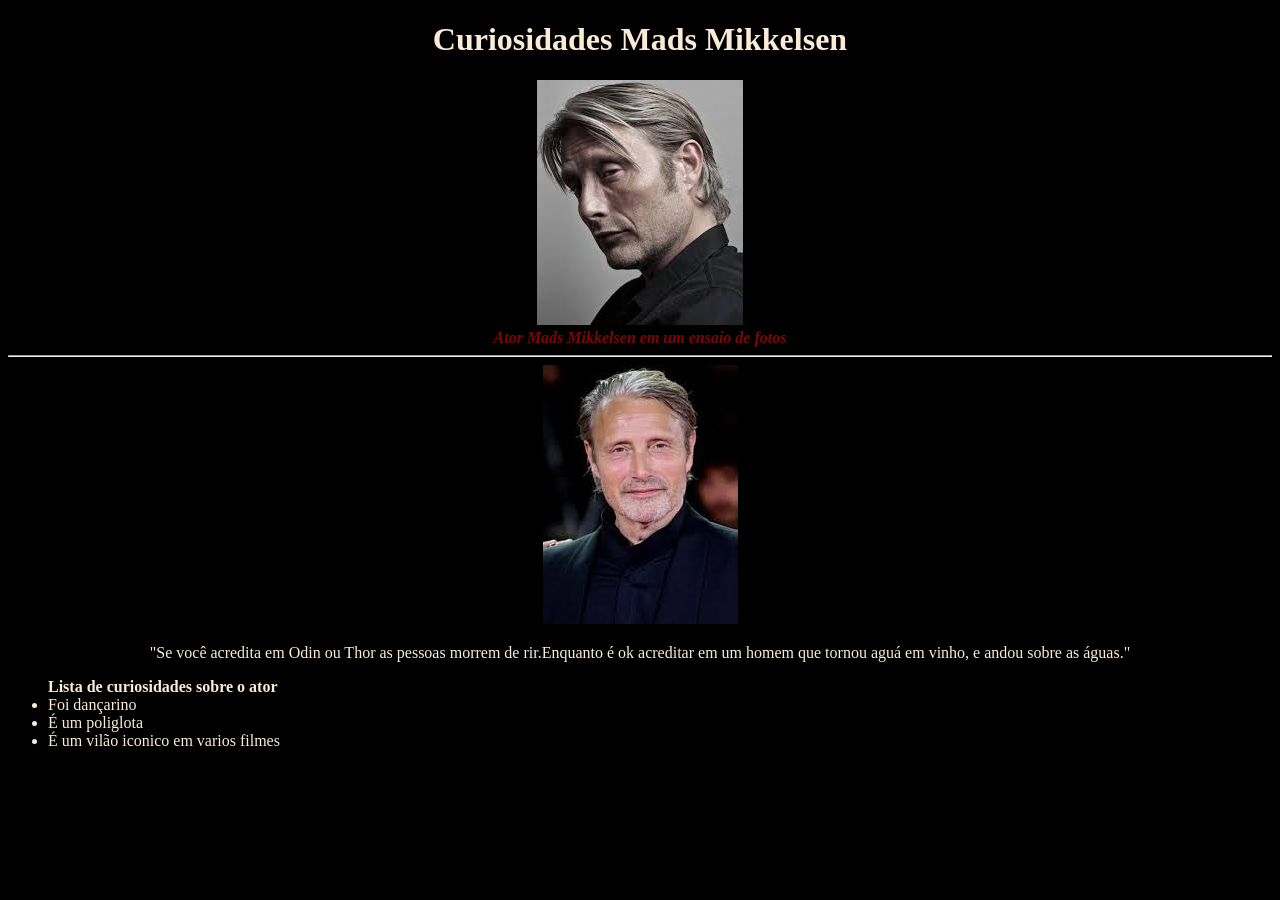
<file: ex01img/index.html>
<!DOCTYPE html>
<html lang="en">
<head>
    <meta charset="UTF-8">
    <meta name="viewport" content="width=device-width, initial-scale=1.0">
    <title>aula_fernando</title>
    <link rel="stylesheet" href="./css/index.css">
</head>
<body>
    
    <header class="titulo">
        <h1>Curiosidades Mads Mikkelsen</h1>
    </header>
    
    
    
    

    <div class="imagem">
    <img src="./img/mads02.jpeg" alt="mads2">
    </div>
    
    <div class="exp">
        <b>Ator Mads Mikkelsen em um ensaio de fotos</b>
    </div>



    <hr>
    

    <div class="img">    
        <img src="./img/mads1.jpg" alt="mads1">
    </div>
     
    
    <div class="sitacao">    
        <blockquote>"Se você acredita em Odin ou Thor as pessoas morrem de rir.Enquanto é ok acreditar em um homem que tornou aguá em vinho, e andou sobre as águas."</blockquote>
    </div>


    <div class="lista">
        <ul> <strong>Lista de curiosidades sobre o ator</strong>
            <li>Foi dançarino</li>
            <li>É um poliglota </li>
            <li>É um vilão iconico em varios filmes</li>

        </ul>
    </div>


</body>
</html>
</file>
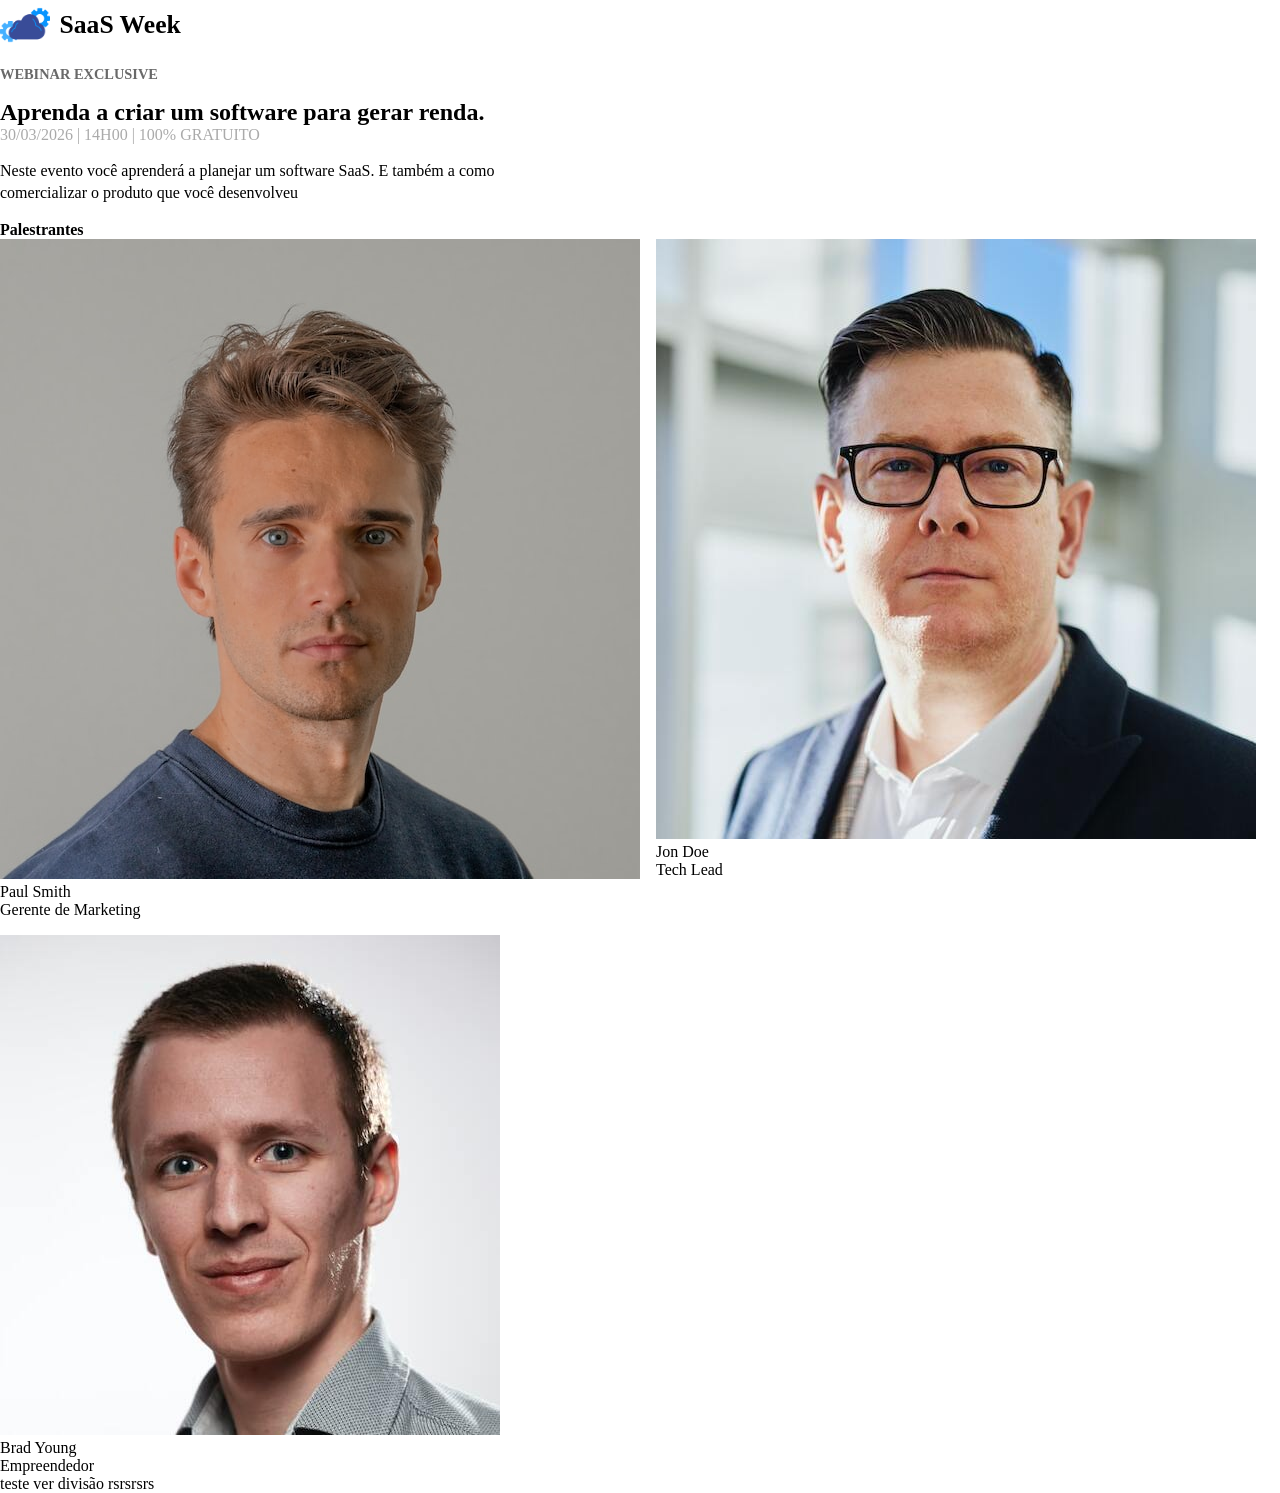
<file: aula-fernando-main/landpage/index.html>
<!DOCTYPE html>
<html lang="en">

<head>
    <meta charset="UTF-8">
    <meta name="viewport" content="width=device-width, initial-scale=1.0">
    <title>Webinar de TI</title>
    <link rel="stylesheet" href="./css/style.css">
</head>

<body>
    <div id="about-container">
        <div id="brand">
            <img src="./img/saasweeklogo.png" alt="imagem não encontrada">
            <h1>SaaS Week</h1>
        </div>
        <p id="exclusive"> WEBINAR EXCLUSIVE</p>
        <h2>Aprenda a criar um software para gerar renda.</h2>
        <p id="date">30/03/2026 | 14h00 | 100% gratuito</p>
        <p id="description">Neste evento você aprenderá a planejar um software SaaS. E também a como comercializar o
            produto que você desenvolveu</p>

        <h4>Palestrantes</h4>
        <div id="users-container">
            <div class="user-card">
                <img src="./img/user_1.jpg" alt="Imagem do palestrante não encontrada.">
                <p class="user-name"> Paul Smith </p>
                <p class="user-role"> Gerente de Marketing</p>
            </div>
            <div class="user-card">
                <img src="./img/user_2.jpg" alt="Imagem do palestrante não encontrada.">
                <p class="user-name"> Jon Doe </p>
                <p class="user-role"> Tech Lead </p>
            </div>
            <div class="user-card">
                <img src="./img/user_3.jpg" alt="Imagem do palestrante não encontrada.">
                <p class="user-name"> Brad Young </p>
                <p class="user-role"> Empreendedor </p>
            </div>



        </div>






    </div>


    <!--**********************FORM CONTAINER**********************-->

    <div id="form-container"> teste ver divisão rsrsrsrs</div>



</body>

</html>
</file>
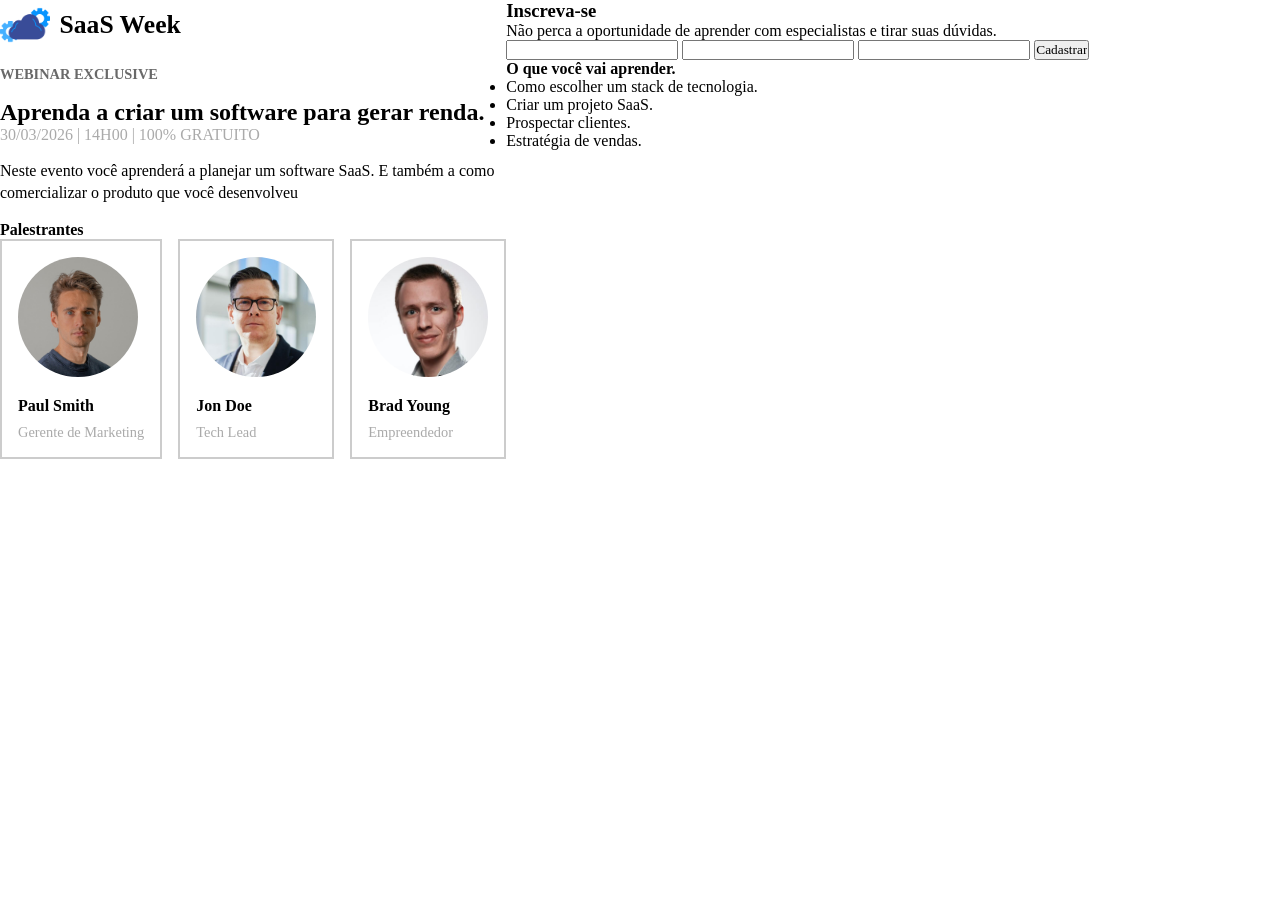
<file: landpage/aula_legal_do_fernando.html>
<!DOCTYPE html>
<html lang="en">

<head>
    <meta charset="UTF-8">
    <meta name="viewport" content="width=device-width, initial-scale=1.0">
    <title>Webinar de TI</title>
    <link rel="stylesheet" href="./css/style.css">
</head>

<body>
    <div id="about-container">
        <div id="brand">
            <img src="./img/saasweeklogo.png" alt="imagem não encontrada">
            <h1>SaaS Week</h1>
        </div>
        <p id="exclusive"> WEBINAR EXCLUSIVE</p>
        <h2>Aprenda a criar um software para gerar renda.</h2>
        <p id="date">30/03/2026 | 14h00 | 100% gratuito</p>
        <p id="description">Neste evento você aprenderá a planejar um software SaaS. E também a como comercializar o
            produto que você desenvolveu</p>

        <h4>Palestrantes</h4>
        <div id="users-container">
            <div class="user-card">
                <img src="./img/user_1.jpg" alt="Imagem do palestrante não encontrada.">
                <p class="user-name"> Paul Smith </p>
                <p class="user-role"> Gerente de Marketing</p>
            </div>
            <div class="user-card">
                <img src="./img/user_2.jpg" alt="Imagem do palestrante não encontrada.">
                <p class="user-name"> Jon Doe </p>
                <p class="user-role"> Tech Lead </p>
            </div>
            <div class="user-card">
                <img src="./img/user_3.jpg" alt="Imagem do palestrante não encontrada.">
                <p class="user-name"> Brad Young </p>
                <p class="user-role"> Empreendedor </p>
            </div>



        </div>






    </div>


    <!--**********************FORM CONTAINER**********************-->

    <div id="form-container">

        <div id="form-inner">
            <h3>Inscreva-se</h3>
            <p>Não perca a oportunidade de aprender com especialistas e tirar suas dúvidas.</p>
            <form id="register-form">

                <div id="name-container">
                    <input type="text" id="name">
                    <input type="text" id="lastname">
                    <input type="email" id="email">
                    <input type="submit" value="Cadastrar">
                </div>

                <div id="benefits">
                    <h4>O que você vai aprender.</h4>
                    <ul>

                        <li>Como escolher um stack de tecnologia.</li>
                        <li>Criar um projeto SaaS.</li>
                        <li>Prospectar clientes.</li>
                        <li>Estratégia de vendas.</li>

                    </ul>


                </div>



            </form>

        </div>

    </div>



</body>

</html>
</file>
<file: ex01img/css/index.css>
body {
    background-color: black ;
    color: antiquewhite;
}

.titulo {
    text-align: center;
}

.exp {
    text-align: center;
    color: rgb(128, 4, 4);
    font-style: italic;
}

.imagem {
    text-align: center;
}

.img {
    text-align: center;
}

.sitacao {
    text-align: center;
    
}
</file>
<file: aula-fernando-main/landpage/css/style.css>
* {
    font-family: 'Times New Roman', Times, serif;
    margin: 0;
    padding: 0;
    box-sizing: border-box;
}

body {
    display: flex;
    flex-wrap: wrap;
}

#aboutcontainer {
    flex: 1.4;
    padding: 2rem 4rem;
}

#aboutcontainer h2 {
    font-size: 2.4rem;
    max-width: 500px;
    margin-bottom: 1rem;
}

#aboutcontainer h4 {
    font-size: 1.4rem;
    margin-bottom: 1rem;
}


#formcontainer {
    flex: 1;
}

#brand {
    display: flex;
    align-items: center;
    font-size: 0.8rem;
    margin-bottom: 1rem;
}

#brand img {
    height: 50px;
    margin-right: 0.6rem;
}

#exclusive {
    text-transform: uppercase;
    color: dimgray;
    margin-bottom: 1rem;
    font-size: 0.9rem;
    font-weight: bold;
}

#date {
    text-transform: uppercase;
    color: #aaa;
    margin-bottom: 1rem;
}

#description {
    max-width: 500px;
    margin-bottom: 1rem;
    line-height: 1.4rem;
}

#users-container {
    display: flex;
    flex-wrap: wrap;
    gap: 1rem;
}

#user-card {
    border: 2px solid #ccc;
    padding: 1rem;
    max-width: 180px;
    align-items: center;
}

#user-card img {
    max-width: 120px;
    border-radius: 50%;
    margin-bottom: 1rem;
}

#user-name {
    font-weight: bold;
    margin-bottom: 0.6rem;
}

#user-role {
    color: #aaa;
    font-size: 0.9rem;
}
</file>
<file: landpage/css/style.css>
* {
    font-family: 'Times New Roman', Times, serif;
    margin: 0;
    padding: 0;
    box-sizing: border-box;
}

body {
    display: flex;
    flex-wrap: wrap;
}

#aboutcontainer {
    flex: 1.4;
    padding: 2rem 4rem;
}

#aboutcontainer h2 {
    font-size: 2.4rem;
    max-width: 500px;
    margin-bottom: 1rem;
}

#aboutcontainer h4 {
    font-size: 1.4rem;
    margin-bottom: 1rem;
}


#formcontainer {
    flex: 1;
}

#brand {
    display: flex;
    align-items: center;
    font-size: 0.8rem;
    margin-bottom: 1rem;
}

#brand img {
    height: 50px;
    margin-right: 0.6rem;
}

#exclusive {
    text-transform: uppercase;
    color: dimgray;
    margin-bottom: 1rem;
    font-size: 0.9rem;
    font-weight: bold;
}

#date {
    text-transform: uppercase;
    color: #aaa;
    margin-bottom: 1rem;
}

#description {
    max-width: 500px;
    margin-bottom: 1rem;
    line-height: 1.4rem;
}

#users-container {
    display: flex;
    flex-wrap: wrap;
    gap: 1rem;
}

.user-card {
    border: 2px solid #ccc;
    padding: 1rem;
    max-width: 180px;
    align-items: center;
}

.user-card img {
    max-width: 120px;
    border-radius: 50%;
    margin-bottom: 1rem;
}

.user-name {
    font-weight: bold;
    margin-bottom: 0.6rem;
}

.user-role {
    color: #aaa;
    font-size: 0.9rem;
}
</file>
